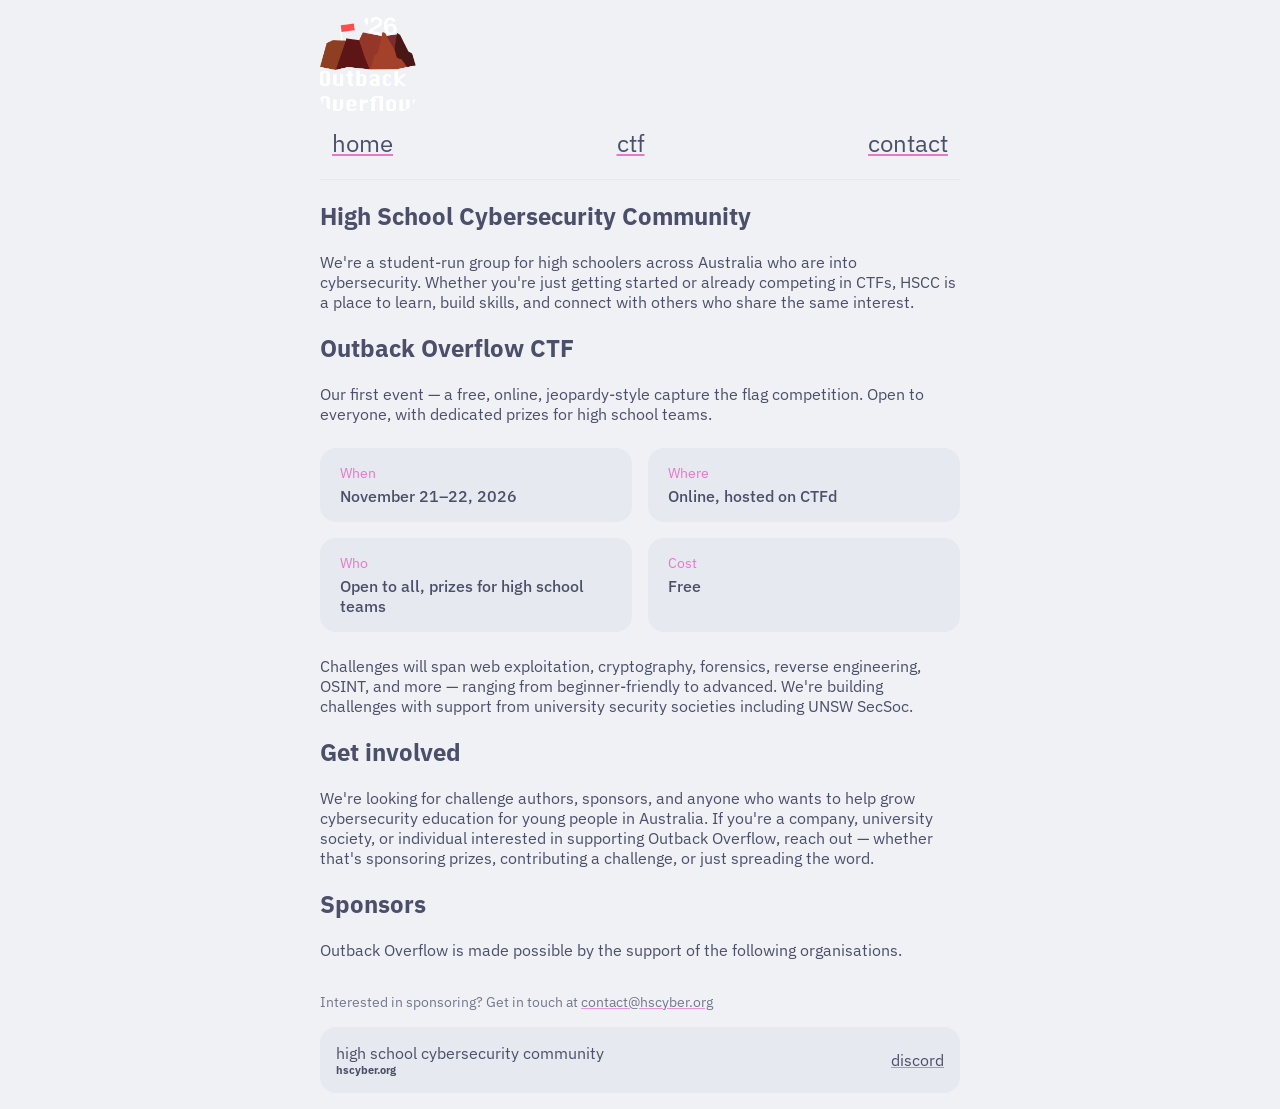
<file: index.html>
<!DOCTYPE html>
<html lang="en">
<head>
  <title>High School Cybersecurity Community</title>
  <meta charset="utf-8">
  <meta name="viewport" content="width=device-width, initial-scale=1">
  <meta name="description" content="A student-run community growing the next generation of cybersecurity talent across Australia.">
  <link rel="icon" type="image/x-icon" href="/favicon.ico">
  <link rel="stylesheet" href="/styles.css">
</head>
<body>

  <header>
    <img src="/media/logo.png" alt="HSCC logo">
    <nav>
      <a href="/">home</a>
      <a href="/ctf.html">ctf</a>
      <a href="/contact.html">contact</a>
    </nav>
    <hr>
  </header>

  <article>
    <h1>High School Cybersecurity Community</h1>
    <p>We're a student-run group for high schoolers across Australia who are into cybersecurity. Whether you're just getting started or already competing in CTFs, HSCC is a place to learn, build skills, and connect with others who share the same interest.</p>

    <h2>Outback Overflow CTF</h2>
    <p>Our first event — a free, online, jeopardy-style capture the flag competition. Open to everyone, with dedicated prizes for high school teams.</p>

    <div class="detail-grid">
      <div class="detail-item">
        <h3>When</h3>
        <p>November 21–22, 2026</p>
      </div>
      <div class="detail-item">
        <h3>Where</h3>
        <p>Online, hosted on CTFd</p>
      </div>
      <div class="detail-item">
        <h3>Who</h3>
        <p>Open to all, prizes for high school teams</p>
      </div>
      <div class="detail-item">
        <h3>Cost</h3>
        <p>Free</p>
      </div>
    </div>

    <p>Challenges will span web exploitation, cryptography, forensics, reverse engineering, OSINT, and more — ranging from beginner-friendly to advanced. We're building challenges with support from university security societies including UNSW SecSoc.</p>

    <h2>Get involved</h2>
    <p>We're looking for challenge authors, sponsors, and anyone who wants to help grow cybersecurity education for young people in Australia. If you're a company, university society, or individual interested in supporting Outback Overflow, reach out — whether that's sponsoring prizes, contributing a challenge, or just spreading the word.</p>

    <h2>Sponsors</h2>
    <p>Outback Overflow is made possible by the support of the following organisations.</p>
    <div class="sponsor-row">
      <!-- sponsor logos go here as <img> tags -->
    </div>
    <p class="subtle">Interested in sponsoring? Get in touch at <a href="mailto:contact@hscyber.org">contact@hscyber.org</a></p>
  </article>

  <footer>
    <div id="footer-left">
      <p>high school cybersecurity community</p>
      <h6>hscyber.org</h6>
    </div>
    <nav>
      <a href="/discord">discord</a>
    </nav>
  </footer>

</body>
</html>
</file>
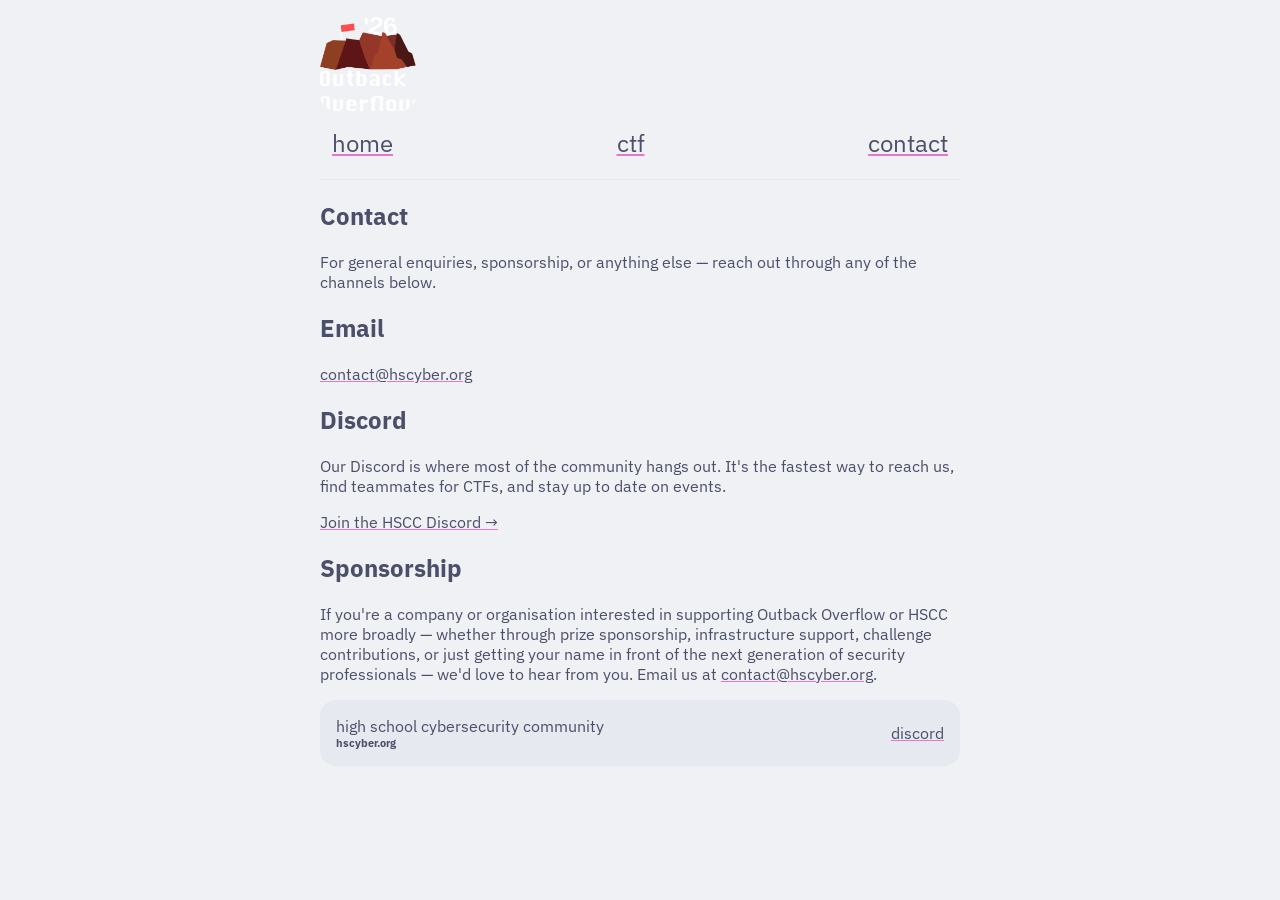
<file: contact.html>
<!DOCTYPE html>
<html lang="en">
<head>
  <title>Contact — HSCC</title>
  <meta charset="utf-8">
  <meta name="viewport" content="width=device-width, initial-scale=1">
  <meta name="description" content="Get in touch with the High School Cybersecurity Community.">
  <link rel="icon" type="image/x-icon" href="/favicon.ico">
  <link rel="stylesheet" href="/styles.css">
</head>
<body>

  <header>
    <img src="/media/logo.png" alt="HSCC logo">
    <nav>
      <a href="/">home</a>
      <a href="/ctf.html">ctf</a>
      <a href="/contact.html">contact</a>
    </nav>
    <hr>
  </header>

  <article>
    <h1>Contact</h1>
    <p>For general enquiries, sponsorship, or anything else — reach out through any of the channels below.</p>

    <h2>Email</h2>
    <p><a href="mailto:contact@hscyber.org">contact@hscyber.org</a></p>

    <h2>Discord</h2>
    <p>Our Discord is where most of the community hangs out. It's the fastest way to reach us, find teammates for CTFs, and stay up to date on events.</p>
    <p><a href="/discord">Join the HSCC Discord →</a></p>

    <h2>Sponsorship</h2>
    <p>If you're a company or organisation interested in supporting Outback Overflow or HSCC more broadly — whether through prize sponsorship, infrastructure support, challenge contributions, or just getting your name in front of the next generation of security professionals — we'd love to hear from you. Email us at <a href="mailto:contact@hscyber.org">contact@hscyber.org</a>.</p>
  </article>

  <footer>
    <div id="footer-left">
      <p>high school cybersecurity community</p>
      <h6>hscyber.org</h6>
    </div>
    <nav>
      <a href="/discord">discord</a>
    </nav>
  </footer>

</body>
</html>
</file>
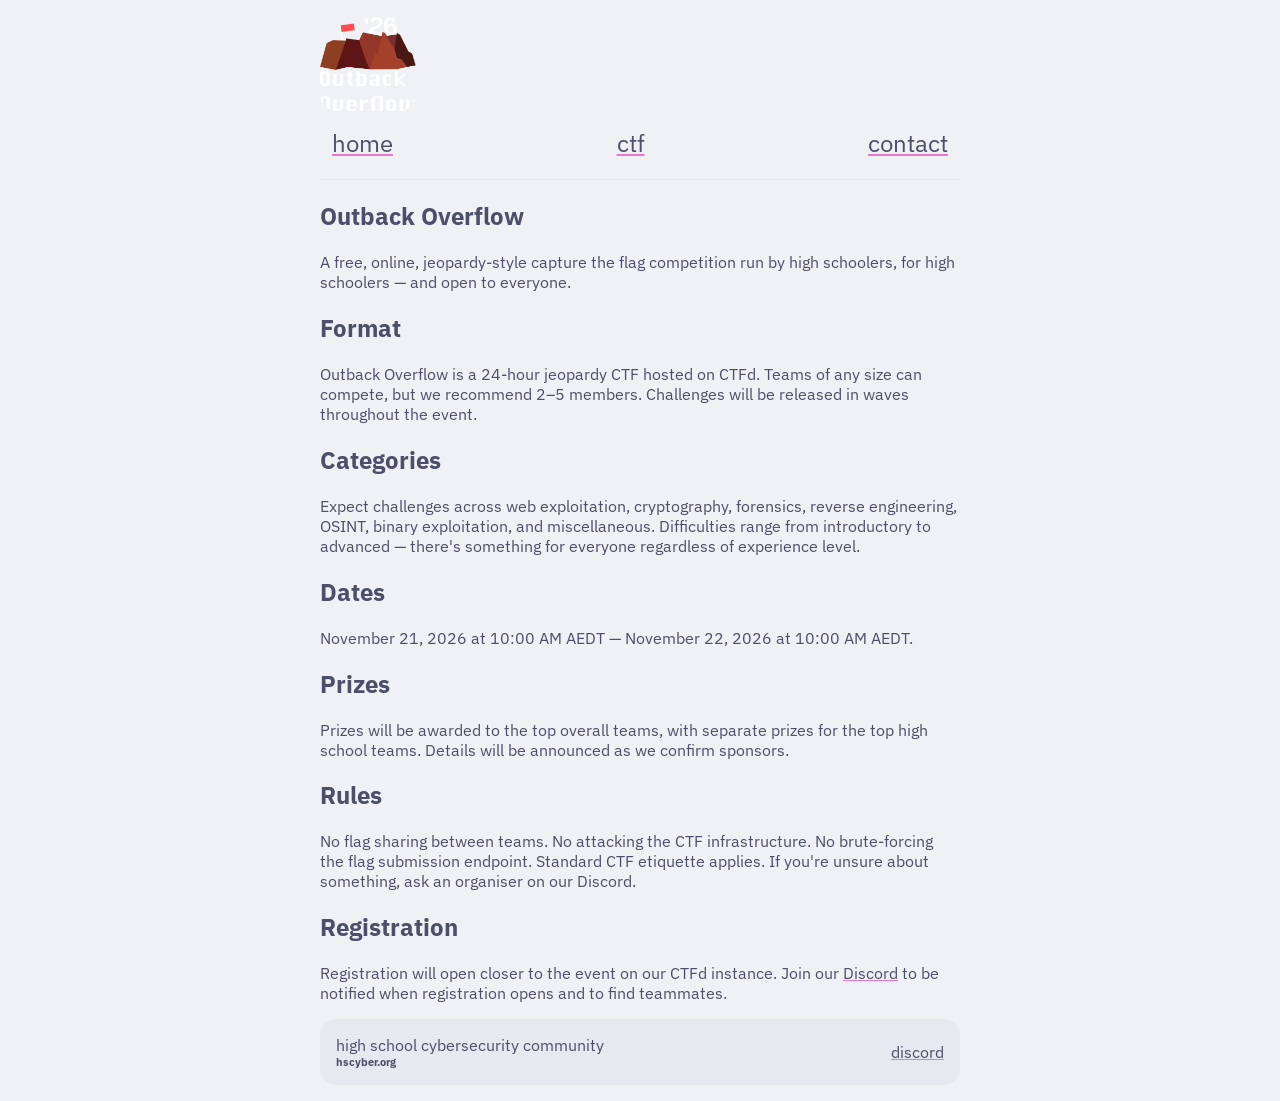
<file: ctf.html>
<!DOCTYPE html>
<html lang="en">
<head>
  <title>Outback Overflow — HSCC</title>
  <meta charset="utf-8">
  <meta name="viewport" content="width=device-width, initial-scale=1">
  <meta name="description" content="Outback Overflow — a free online jeopardy CTF for high schoolers across Australia. November 21–22, 2026.">
  <link rel="icon" type="image/x-icon" href="/favicon.ico">
  <link rel="stylesheet" href="/styles.css">
</head>
<body>

  <header>
    <img src="/media/logo.png" alt="HSCC logo">
    <nav>
      <a href="/">home</a>
      <a href="/ctf.html">ctf</a>
      <a href="/contact.html">contact</a>
    </nav>
    <hr>
  </header>

  <article>
    <h1>Outback Overflow</h1>
    <p>A free, online, jeopardy-style capture the flag competition run by high schoolers, for high schoolers — and open to everyone.</p>

    <h2>Format</h2>
    <p>Outback Overflow is a 24-hour jeopardy CTF hosted on CTFd. Teams of any size can compete, but we recommend 2–5 members. Challenges will be released in waves throughout the event.</p>

    <h2>Categories</h2>
    <p>Expect challenges across web exploitation, cryptography, forensics, reverse engineering, OSINT, binary exploitation, and miscellaneous. Difficulties range from introductory to advanced — there's something for everyone regardless of experience level.</p>

    <h2>Dates</h2>
    <p>November 21, 2026 at 10:00 AM AEDT — November 22, 2026 at 10:00 AM AEDT.</p>

    <h2>Prizes</h2>
    <p>Prizes will be awarded to the top overall teams, with separate prizes for the top high school teams. Details will be announced as we confirm sponsors.</p>

    <h2>Rules</h2>
    <p>No flag sharing between teams. No attacking the CTF infrastructure. No brute-forcing the flag submission endpoint. Standard CTF etiquette applies. If you're unsure about something, ask an organiser on our Discord.</p>

    <h2>Registration</h2>
    <p>Registration will open closer to the event on our CTFd instance. Join our <a href="/discord">Discord</a> to be notified when registration opens and to find teammates.</p>
  </article>

  <footer>
    <div id="footer-left">
      <p>high school cybersecurity community</p>
      <h6>hscyber.org</h6>
    </div>
    <nav>
      <a href="/discord">discord</a>
    </nav>
  </footer>

</body>
</html>
</file>
<file: styles.css>
/* ibm plex sans font */
@import url('https://fonts.googleapis.com/css2?family=IBM+Plex+Sans:ital,wght@0,100..700;1,100..700&display=swap');

:root {
  --accent: oklch(0.726 0.174 338.433);
  --text: oklch(0.435 0.043 279.325);
  --background: oklch(0.958 0.006 264.532);
  --container-background: oklch(0.933 0.009 264.521);
}

@media (prefers-color-scheme: dark) {
  :root {
    --accent: oklch(0.870 0.075 336.304);
    --text: oklch(0.879 0.043 272.277);
    --background: oklch(0.243 0.030 283.911);
    --container-background: oklch(0.216 0.025 284.065);
  }
}

body {
  background-color: var(--background);
  width: min(40rem, 90vw);
  color: var(--text);
  margin: auto;

  font-family: "IBM Plex Sans", sans-serif;
  font-optical-sizing: auto;
  font-style: normal;
}

/* General styles */
a {
  color: var(--text);
  text-decoration-color: var(--accent);
  transition-duration: 0.2s;
  display: inline-block;
}

a:hover {
  color: var(--accent);
  transform: translateY(-0.2em);
}

img {
  max-width: min(40rem, 90vw);
  height: auto;
  border-radius: 1rem;
}

header {
  margin: 1rem 0px 1rem 0px;
  nav {
    font-size: 1.5em;
    padding: 0.5em;
    display: flex;
    justify-content: space-between;
  }

  img {
    max-width: 6rem;
  }
}

hr {
  border: none;
  border-top: 1px solid var(--container-background);
}

footer {
  padding: 1rem;
  margin: 1rem 0px 1rem 0px;
  background-color: var(--container-background);
  border-radius: 1rem;

  display: flex;
  flex-direction: row;
  justify-content: center;
  align-items: center;

  * {
    flex: 1;
  }

  #footer-left * {
    margin: 0px;
  }

  nav {
    height: 100%;
    text-align: right;
  }
}

/* Detail grid for CTF info */
.detail-grid {
  display: grid;
  grid-template-columns: 1fr 1fr;
  gap: 1rem;
  margin: 1.5rem 0;
}

.detail-item {
  background-color: var(--container-background);
  padding: 1rem 1.25rem;
  border-radius: 1rem;

  h3 {
    margin: 0 0 0.25rem 0;
    font-size: 0.85em;
    font-weight: 400;
    color: var(--accent);
  }

  p {
    margin: 0;
    font-weight: 500;
  }
}

@media (max-width: 30rem) {
  .detail-grid {
    grid-template-columns: 1fr;
  }
}

/* Sponsors */
.sponsor-row {
  display: flex;
  flex-wrap: wrap;
  gap: 1.5rem;
  align-items: center;
  margin: 1rem 0;

  img {
    max-width: 10rem;
    max-height: 4rem;
    object-fit: contain;
  }
}

.subtle {
  font-size: 0.9em;
  opacity: 0.75;
}
</file>
